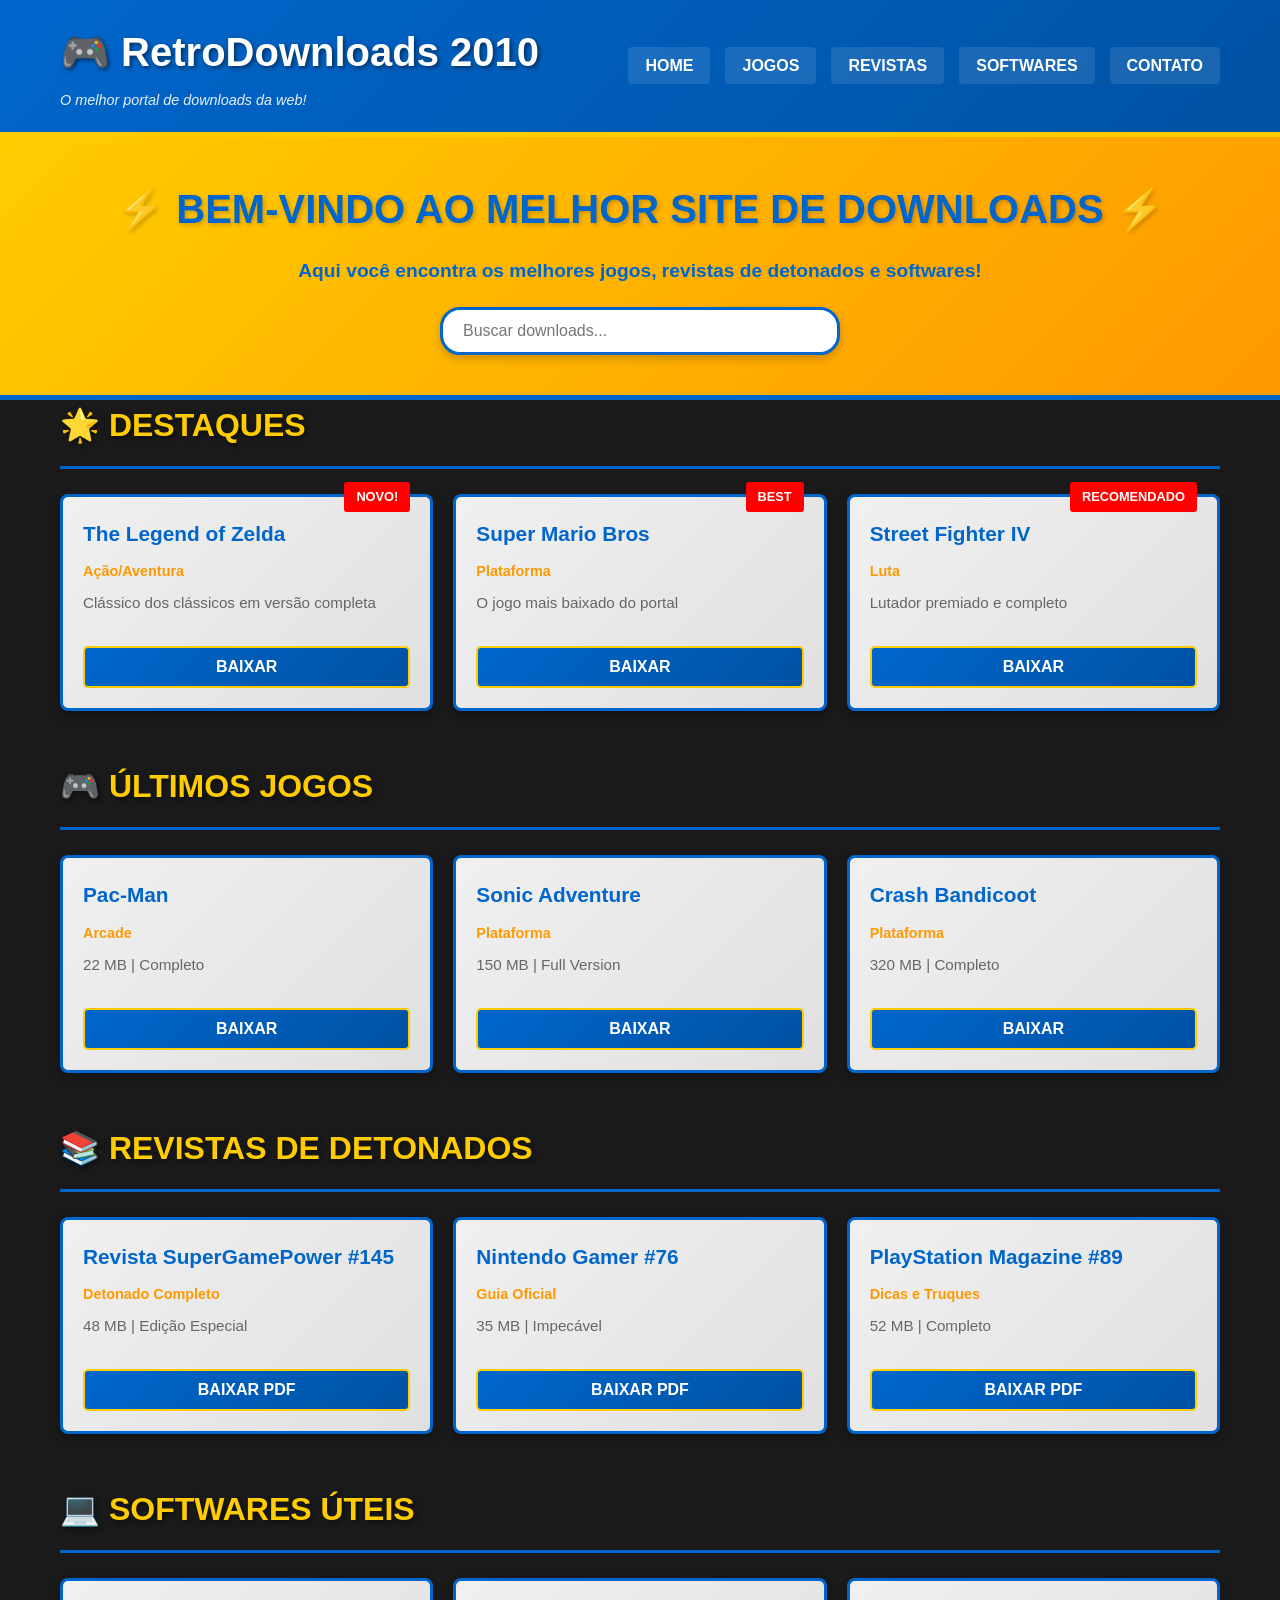
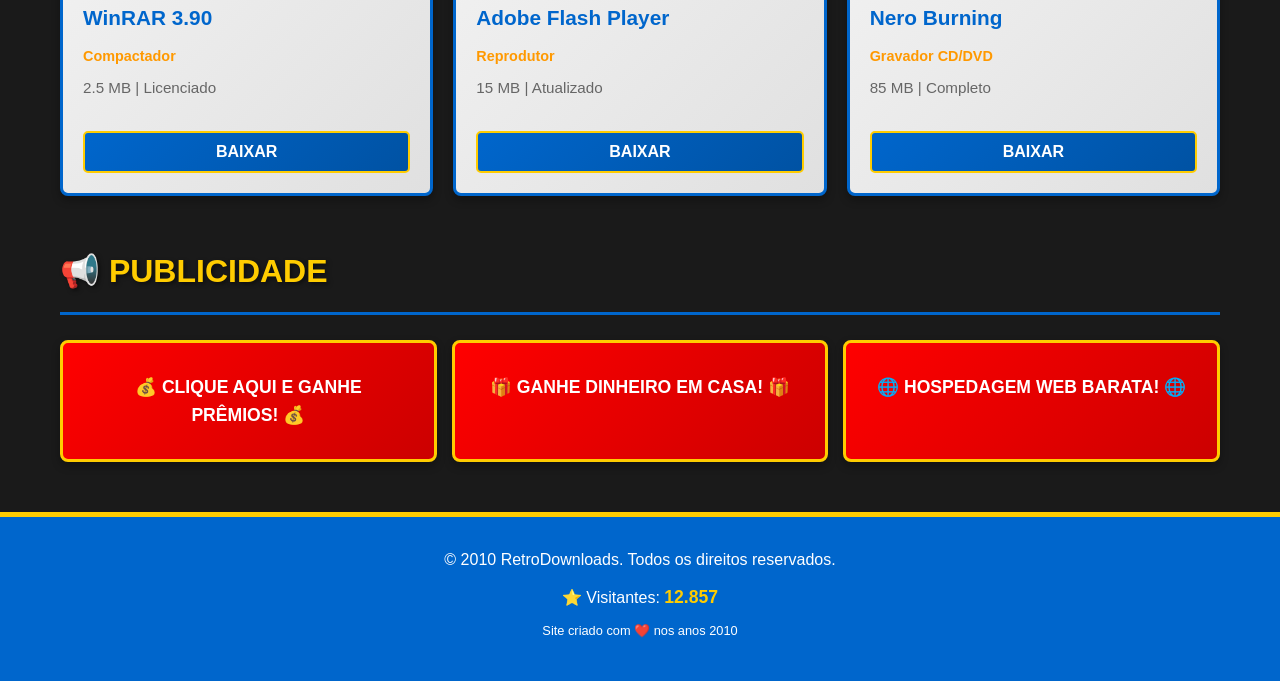
<file: index.html>
<!DOCTYPE html>
<html lang="pt-BR">
<head>
    <meta charset="UTF-8">
    <meta name="viewport" content="width=device-width, initial-scale=1.0">
    <title>RetroDownloads 2010 - Seu Portal de Downloads</title>
    <link rel="stylesheet" href="css/style.css">
</head>
<body>
    <!-- HEADER -->
    <header class="header">
        <div class="container">
            <div class="logo">
                <h1>🎮 RetroDownloads 2010</h1>
                <p class="tagline">O melhor portal de downloads da web!</p>
            </div>
            <nav class="navbar">
                <ul>
                    <li><a href="index.html">HOME</a></li>
                    <li><a href="games.html">JOGOS</a></li>
                    <li><a href="revistas.html">REVISTAS</a></li>
                    <li><a href="softwares.html">SOFTWARES</a></li>
                    <li><a href="contato.html">CONTATO</a></li>
                </ul>
            </nav>
        </div>
    </header>

    <!-- BANNER PRINCIPAL -->
    <section class="banner">
        <div class="banner-content">
            <h2>⚡ BEM-VINDO AO MELHOR SITE DE DOWNLOADS ⚡</h2>
            <p>Aqui você encontra os melhores jogos, revistas de detonados e softwares!</p>
            <input type="text" class="search-bar" placeholder="Buscar downloads...">
        </div>
    </section>

    <!-- CONTEÚDO PRINCIPAL -->
    <main class="container">
        <!-- SEÇÃO DESTAQUES -->
        <section class="section">
            <h2 class="section-title">🌟 DESTAQUES</h2>
            <div class="grid-3">
                <div class="card">
                    <div class="card-header">NOVO!</div>
                    <h3>The Legend of Zelda</h3>
                    <p class="category">Ação/Aventura</p>
                    <p class="description">Clássico dos clássicos em versão completa</p>
                    <button class="btn-download" onclick="baixar('Zelda')">BAIXAR</button>
                </div>
                <div class="card">
                    <div class="card-header">BEST</div>
                    <h3>Super Mario Bros</h3>
                    <p class="category">Plataforma</p>
                    <p class="description">O jogo mais baixado do portal</p>
                    <button class="btn-download" onclick="baixar('Mario')">BAIXAR</button>
                </div>
                <div class="card">
                    <div class="card-header">RECOMENDADO</div>
                    <h3>Street Fighter IV</h3>
                    <p class="category">Luta</p>
                    <p class="description">Lutador premiado e completo</p>
                    <button class="btn-download" onclick="baixar('SF4')">BAIXAR</button>
                </div>
            </div>
        </section>

        <!-- SEÇÃO JOGOS -->
        <section class="section">
            <h2 class="section-title">🎮 ÚLTIMOS JOGOS</h2>
            <div class="grid-3">
                <div class="card">
                    <h3>Pac-Man</h3>
                    <p class="category">Arcade</p>
                    <p class="description">22 MB | Completo</p>
                    <button class="btn-download" onclick="baixar('Pac-Man')">BAIXAR</button>
                </div>
                <div class="card">
                    <h3>Sonic Adventure</h3>
                    <p class="category">Plataforma</p>
                    <p class="description">150 MB | Full Version</p>
                    <button class="btn-download" onclick="baixar('Sonic')">BAIXAR</button>
                </div>
                <div class="card">
                    <h3>Crash Bandicoot</h3>
                    <p class="category">Plataforma</p>
                    <p class="description">320 MB | Completo</p>
                    <button class="btn-download" onclick="baixar('Crash')">BAIXAR</button>
                </div>
            </div>
        </section>

        <!-- SEÇÃO REVISTAS -->
        <section class="section">
            <h2 class="section-title">📚 REVISTAS DE DETONADOS</h2>
            <div class="grid-3">
                <div class="card">
                    <h3>Revista SuperGamePower #145</h3>
                    <p class="category">Detonado Completo</p>
                    <p class="description">48 MB | Edição Especial</p>
                    <button class="btn-download" onclick="baixar('SGP145')">BAIXAR PDF</button>
                </div>
                <div class="card">
                    <h3>Nintendo Gamer #76</h3>
                    <p class="category">Guia Oficial</p>
                    <p class="description">35 MB | Impecável</p>
                    <button class="btn-download" onclick="baixar('NG76')">BAIXAR PDF</button>
                </div>
                <div class="card">
                    <h3>PlayStation Magazine #89</h3>
                    <p class="category">Dicas e Truques</p>
                    <p class="description">52 MB | Completo</p>
                    <button class="btn-download" onclick="baixar('PSM89')">BAIXAR PDF</button>
                </div>
            </div>
        </section>

        <!-- SEÇÃO SOFTWARES -->
        <section class="section">
            <h2 class="section-title">💻 SOFTWARES ÚTEIS</h2>
            <div class="grid-3">
                <div class="card">
                    <h3>WinRAR 3.90</h3>
                    <p class="category">Compactador</p>
                    <p class="description">2.5 MB | Licenciado</p>
                    <button class="btn-download" onclick="baixar('WinRAR')">BAIXAR</button>
                </div>
                <div class="card">
                    <h3>Adobe Flash Player</h3>
                    <p class="category">Reprodutor</p>
                    <p class="description">15 MB | Atualizado</p>
                    <button class="btn-download" onclick="baixar('Flash')">BAIXAR</button>
                </div>
                <div class="card">
                    <h3>Nero Burning</h3>
                    <p class="category">Gravador CD/DVD</p>
                    <p class="description">85 MB | Completo</p>
                    <button class="btn-download" onclick="baixar('Nero')">BAIXAR</button>
                </div>
            </div>
        </section>

        <!-- SEÇÃO ANÚNCIOS -->
        <section class="section">
            <h2 class="section-title">📢 PUBLICIDADE</h2>
            <div class="ads-container">
                <div class="ad-box">💰 CLIQUE AQUI E GANHE PRÊMIOS! 💰</div>
                <div class="ad-box">🎁 GANHE DINHEIRO EM CASA! 🎁</div>
                <div class="ad-box">🌐 HOSPEDAGEM WEB BARATA! 🌐</div>
            </div>
        </section>
    </main>

    <!-- RODAPÉ -->
    <footer class="footer">
        <div class="container">
            <p>&copy; 2010 RetroDownloads. Todos os direitos reservados.</p>
            <p>⭐ Visitantes: <span class="counter" id="visitantes">12.847.392</span></p>
            <p style="font-size: 0.8em; margin-top: 10px;">Site criado com ❤️ nos anos 2010</p>
        </div>
    </footer>

    <script src="js/script.js"></script>
</body>
</html>
</file>
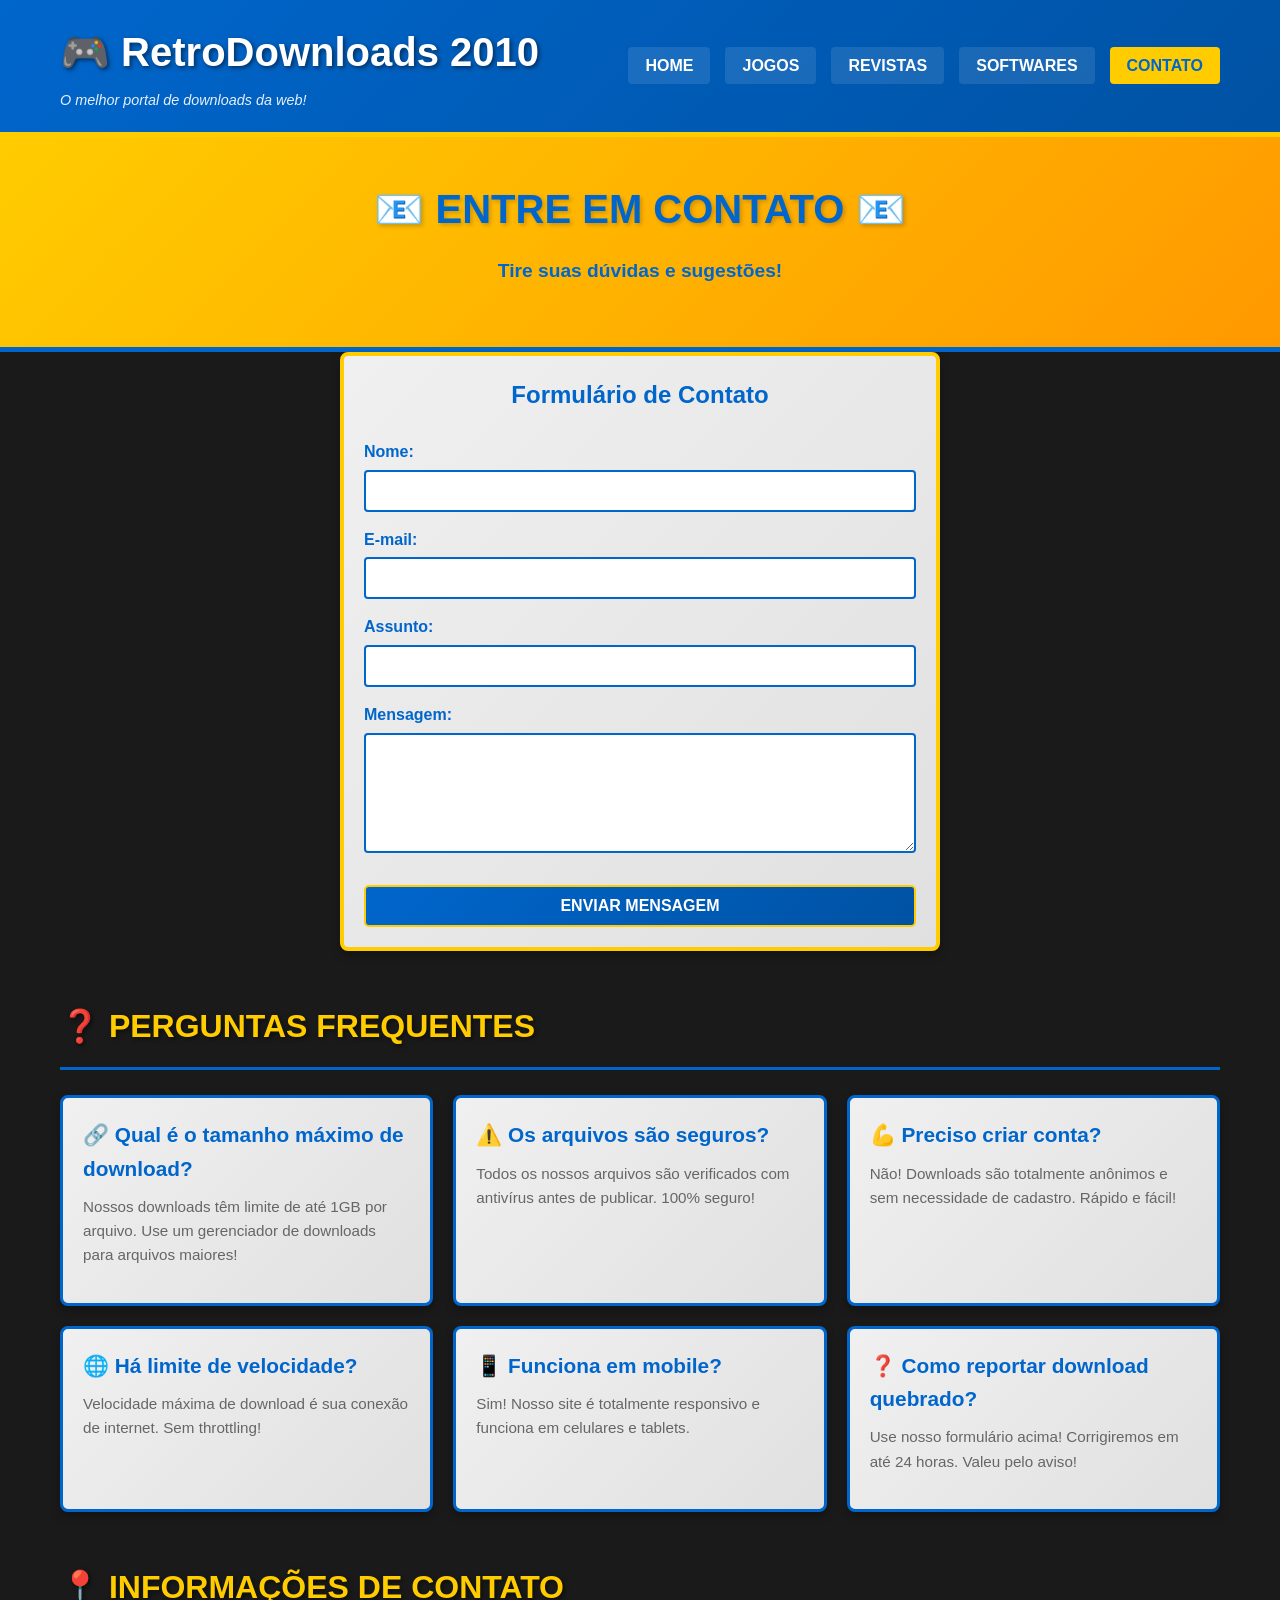
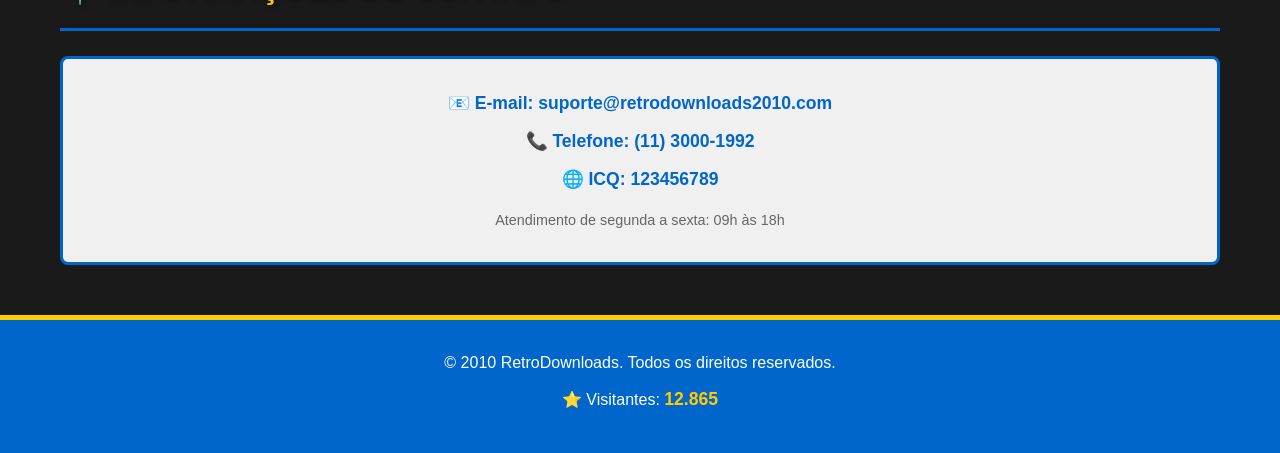
<file: contato.html>
<!DOCTYPE html>
<html lang="pt-BR">
<head>
    <meta charset="UTF-8">
    <meta name="viewport" content="width=device-width, initial-scale=1.0">
    <title>Contato - RetroDownloads 2010</title>
    <link rel="stylesheet" href="css/style.css">
</head>
<body>
    <!-- HEADER -->
    <header class="header">
        <div class="container">
            <div class="logo">
                <h1>🎮 RetroDownloads 2010</h1>
                <p class="tagline">O melhor portal de downloads da web!</p>
            </div>
            <nav class="navbar">
                <ul>
                    <li><a href="index.html">HOME</a></li>
                    <li><a href="games.html">JOGOS</a></li>
                    <li><a href="revistas.html">REVISTAS</a></li>
                    <li><a href="softwares.html">SOFTWARES</a></li>
                    <li><a href="contato.html" style="background-color: #ffcc00; color: #0066cc;">CONTATO</a></li>
                </ul>
            </nav>
        </div>
    </header>

    <!-- BANNER -->
    <section class="banner">
        <div class="banner-content">
            <h2>📧 ENTRE EM CONTATO 📧</h2>
            <p>Tire suas dúvidas e sugestões!</p>
        </div>
    </section>

    <!-- CONTEÚDO -->
    <main class="container">
        <section class="section">
            <div style="max-width: 600px; margin: 0 auto;">
                <div class="card" style="border-color: #ffcc00; border-width: 4px;">
                    <h2 style="color: #0066cc; text-align: center; margin-bottom: 25px;">Formulário de Contato</h2>
                    <form onsubmit="enviarContato(event)">
                        <div style="margin-bottom: 15px;">
                            <label style="display: block; color: #0066cc; font-weight: bold; margin-bottom: 5px;">Nome:</label>
                            <input type="text" required style="width: 100%; padding: 10px; border: 2px solid #0066cc; border-radius: 4px; font-size: 1em;">
                        </div>
                        <div style="margin-bottom: 15px;">
                            <label style="display: block; color: #0066cc; font-weight: bold; margin-bottom: 5px;">E-mail:</label>
                            <input type="email" required style="width: 100%; padding: 10px; border: 2px solid #0066cc; border-radius: 4px; font-size: 1em;">
                        </div>
                        <div style="margin-bottom: 15px;">
                            <label style="display: block; color: #0066cc; font-weight: bold; margin-bottom: 5px;">Assunto:</label>
                            <input type="text" required style="width: 100%; padding: 10px; border: 2px solid #0066cc; border-radius: 4px; font-size: 1em;">
                        </div>
                        <div style="margin-bottom: 15px;">
                            <label style="display: block; color: #0066cc; font-weight: bold; margin-bottom: 5px;">Mensagem:</label>
                            <textarea required style="width: 100%; padding: 10px; border: 2px solid #0066cc; border-radius: 4px; font-size: 1em; min-height: 120px;"></textarea>
                        </div>
                        <button type="submit" class="btn-download" style="margin-top: 10px;">ENVIAR MENSAGEM</button>
                    </form>
                </div>
            </div>
        </section>

        <section class="section">
            <h2 class="section-title">❓ PERGUNTAS FREQUENTES</h2>
            <div class="grid-3">
                <div class="card">
                    <h3>🔗 Qual é o tamanho máximo de download?</h3>
                    <p class="description">Nossos downloads têm limite de até 1GB por arquivo. Use um gerenciador de downloads para arquivos maiores!</p>
                </div>
                <div class="card">
                    <h3>⚠️ Os arquivos são seguros?</h3>
                    <p class="description">Todos os nossos arquivos são verificados com antivírus antes de publicar. 100% seguro!</p>
                </div>
                <div class="card">
                    <h3>💪 Preciso criar conta?</h3>
                    <p class="description">Não! Downloads são totalmente anônimos e sem necessidade de cadastro. Rápido e fácil!</p>
                </div>
                <div class="card">
                    <h3>🌐 Há limite de velocidade?</h3>
                    <p class="description">Velocidade máxima de download é sua conexão de internet. Sem throttling!</p>
                </div>
                <div class="card">
                    <h3>📱 Funciona em mobile?</h3>
                    <p class="description">Sim! Nosso site é totalmente responsivo e funciona em celulares e tablets.</p>
                </div>
                <div class="card">
                    <h3>❓ Como reportar download quebrado?</h3>
                    <p class="description">Use nosso formulário acima! Corrigiremos em até 24 horas. Valeu pelo aviso!</p>
                </div>
            </div>
        </section>

        <section class="section">
            <h2 class="section-title">📍 INFORMAÇÕES DE CONTATO</h2>
            <div style="background: #f0f0f0; padding: 30px; border: 3px solid #0066cc; border-radius: 8px; text-align: center;">
                <p style="color: #0066cc; font-weight: bold; font-size: 1.1em; margin-bottom: 10px;">📧 E-mail: suporte@retrodownloads2010.com</p>
                <p style="color: #0066cc; font-weight: bold; font-size: 1.1em; margin-bottom: 10px;">📞 Telefone: (11) 3000-1992</p>
                <p style="color: #0066cc; font-weight: bold; font-size: 1.1em;">🌐 ICQ: 123456789</p>
                <p style="color: #666; margin-top: 15px; font-size: 0.9em;">Atendimento de segunda a sexta: 09h às 18h</p>
            </div>
        </section>
    </main>

    <!-- FOOTER -->
    <footer class="footer">
        <div class="container">
            <p>&copy; 2010 RetroDownloads. Todos os direitos reservados.</p>
            <p>⭐ Visitantes: <span class="counter">12.847.392</span></p>
        </div>
    </footer>

    <script src="js/script.js"></script>
</body>
</html>
</file>
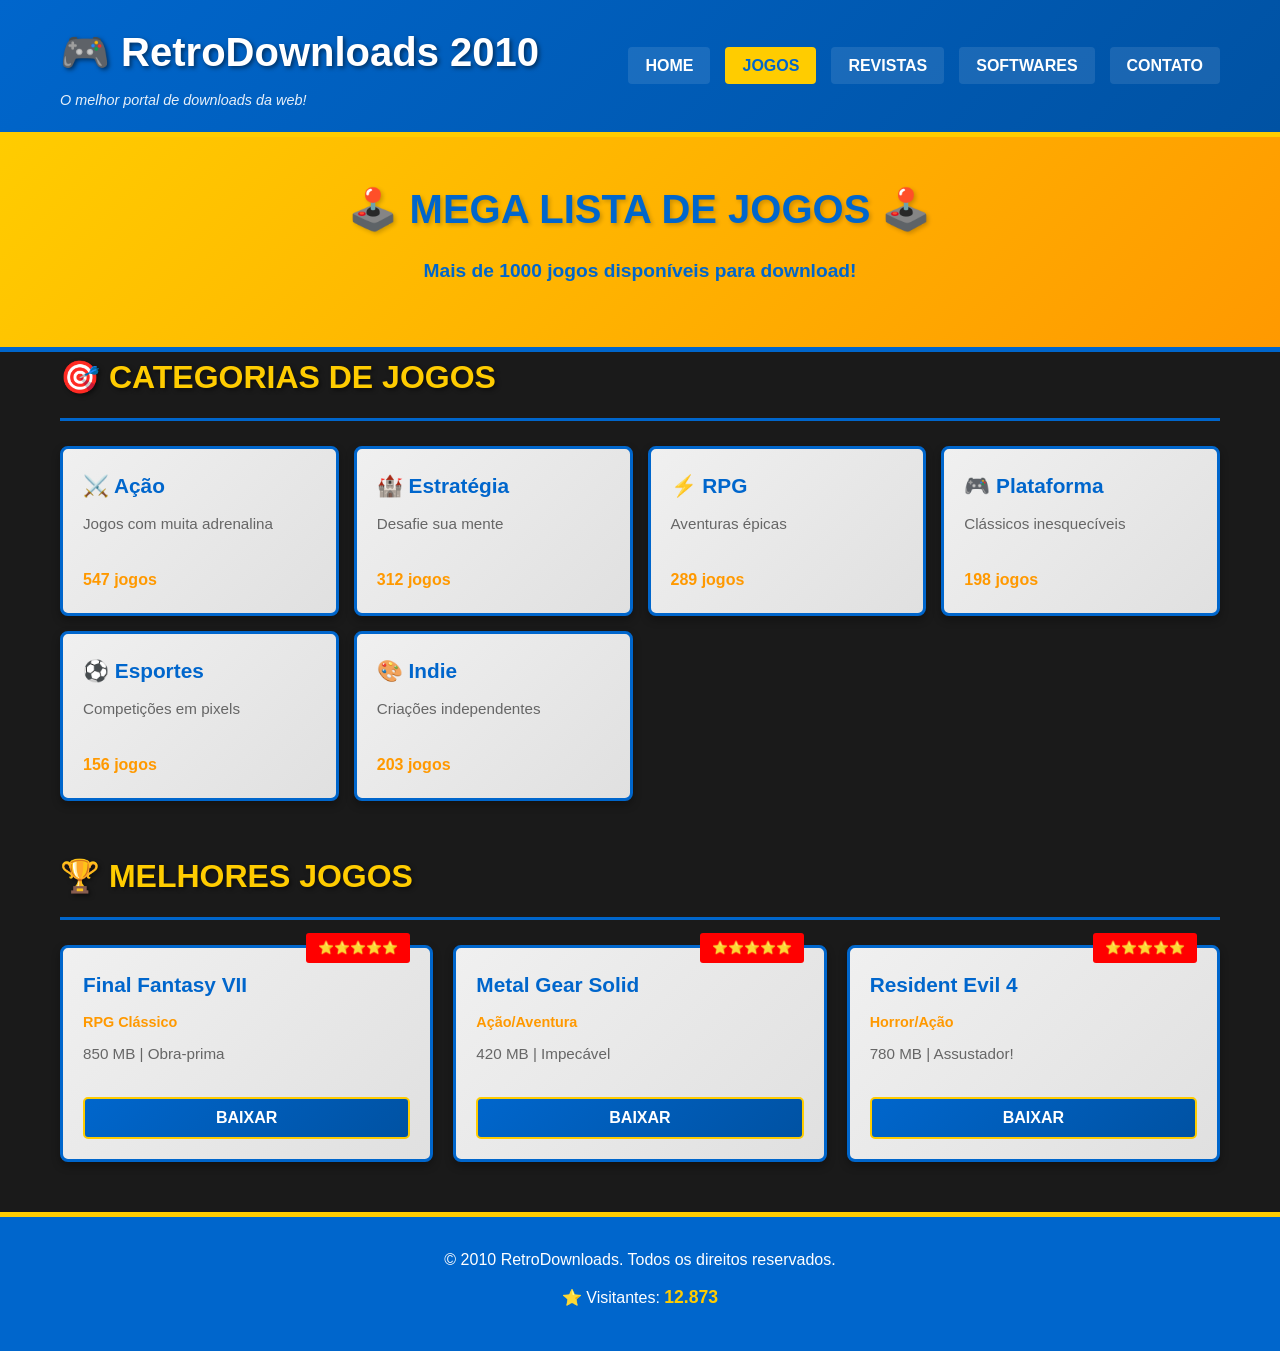
<file: games.html>
<!DOCTYPE html>
<html lang="pt-BR">
<head>
    <meta charset="UTF-8">
    <meta name="viewport" content="width=device-width, initial-scale=1.0">
    <title>Jogos - RetroDownloads 2010</title>
    <link rel="stylesheet" href="css/style.css">
</head>
<body>
    <!-- HEADER -->
    <header class="header">
        <div class="container">
            <div class="logo">
                <h1>🎮 RetroDownloads 2010</h1>
                <p class="tagline">O melhor portal de downloads da web!</p>
            </div>
            <nav class="navbar">
                <ul>
                    <li><a href="index.html">HOME</a></li>
                    <li><a href="games.html" style="background-color: #ffcc00; color: #0066cc;">JOGOS</a></li>
                    <li><a href="revistas.html">REVISTAS</a></li>
                    <li><a href="softwares.html">SOFTWARES</a></li>
                    <li><a href="contato.html">CONTATO</a></li>
                </ul>
            </nav>
        </div>
    </header>

    <!-- BANNER -->
    <section class="banner">
        <div class="banner-content">
            <h2>🕹️ MEGA LISTA DE JOGOS 🕹️</h2>
            <p>Mais de 1000 jogos disponíveis para download!</p>
        </div>
    </section>

    <!-- CONTEÚDO -->
    <main class="container">
        <section class="section">
            <h2 class="section-title">🎯 CATEGORIAS DE JOGOS</h2>
            <div style="display: grid; grid-template-columns: repeat(auto-fit, minmax(250px, 1fr)); gap: 15px;">
                <div class="card" style="cursor: pointer;" onclick="alert('Ver todos os jogos de Ação')">
                    <h3>⚔️ Ação</h3>
                    <p class="description">Jogos com muita adrenalina</p>
                    <p style="color: #ff9900; font-weight: bold;">547 jogos</p>
                </div>
                <div class="card" style="cursor: pointer;" onclick="alert('Ver todos os jogos de Estratégia')">
                    <h3>🏰 Estratégia</h3>
                    <p class="description">Desafie sua mente</p>
                    <p style="color: #ff9900; font-weight: bold;">312 jogos</p>
                </div>
                <div class="card" style="cursor: pointer;" onclick="alert('Ver todos os jogos de RPG')">
                    <h3>⚡ RPG</h3>
                    <p class="description">Aventuras épicas</p>
                    <p style="color: #ff9900; font-weight: bold;">289 jogos</p>
                </div>
                <div class="card" style="cursor: pointer;" onclick="alert('Ver todos os jogos de Plataforma')">
                    <h3>🎮 Plataforma</h3>
                    <p class="description">Clássicos inesquecíveis</p>
                    <p style="color: #ff9900; font-weight: bold;">198 jogos</p>
                </div>
                <div class="card" style="cursor: pointer;" onclick="alert('Ver todos os jogos de Esportes')">
                    <h3>⚽ Esportes</h3>
                    <p class="description">Competições em pixels</p>
                    <p style="color: #ff9900; font-weight: bold;">156 jogos</p>
                </div>
                <div class="card" style="cursor: pointer;" onclick="alert('Ver todos os jogos Indie')">
                    <h3>🎨 Indie</h3>
                    <p class="description">Criações independentes</p>
                    <p style="color: #ff9900; font-weight: bold;">203 jogos</p>
                </div>
            </div>
        </section>

        <section class="section">
            <h2 class="section-title">🏆 MELHORES JOGOS</h2>
            <div class="grid-3">
                <div class="card">
                    <div class="card-header">⭐⭐⭐⭐⭐</div>
                    <h3>Final Fantasy VII</h3>
                    <p class="category">RPG Clássico</p>
                    <p class="description">850 MB | Obra-prima</p>
                    <button class="btn-download" onclick="baixar('FF7')">BAIXAR</button>
                </div>
                <div class="card">
                    <div class="card-header">⭐⭐⭐⭐⭐</div>
                    <h3>Metal Gear Solid</h3>
                    <p class="category">Ação/Aventura</p>
                    <p class="description">420 MB | Impecável</p>
                    <button class="btn-download" onclick="baixar('MGS')">BAIXAR</button>
                </div>
                <div class="card">
                    <div class="card-header">⭐⭐⭐⭐⭐</div>
                    <h3>Resident Evil 4</h3>
                    <p class="category">Horror/Ação</p>
                    <p class="description">780 MB | Assustador!</p>
                    <button class="btn-download" onclick="baixar('RE4')">BAIXAR</button>
                </div>
            </div>
        </section>
    </main>

    <!-- FOOTER -->
    <footer class="footer">
        <div class="container">
            <p>&copy; 2010 RetroDownloads. Todos os direitos reservados.</p>
            <p>⭐ Visitantes: <span class="counter">12.847.392</span></p>
        </div>
    </footer>

    <script src="js/script.js"></script>
</body>
</html>
</file>
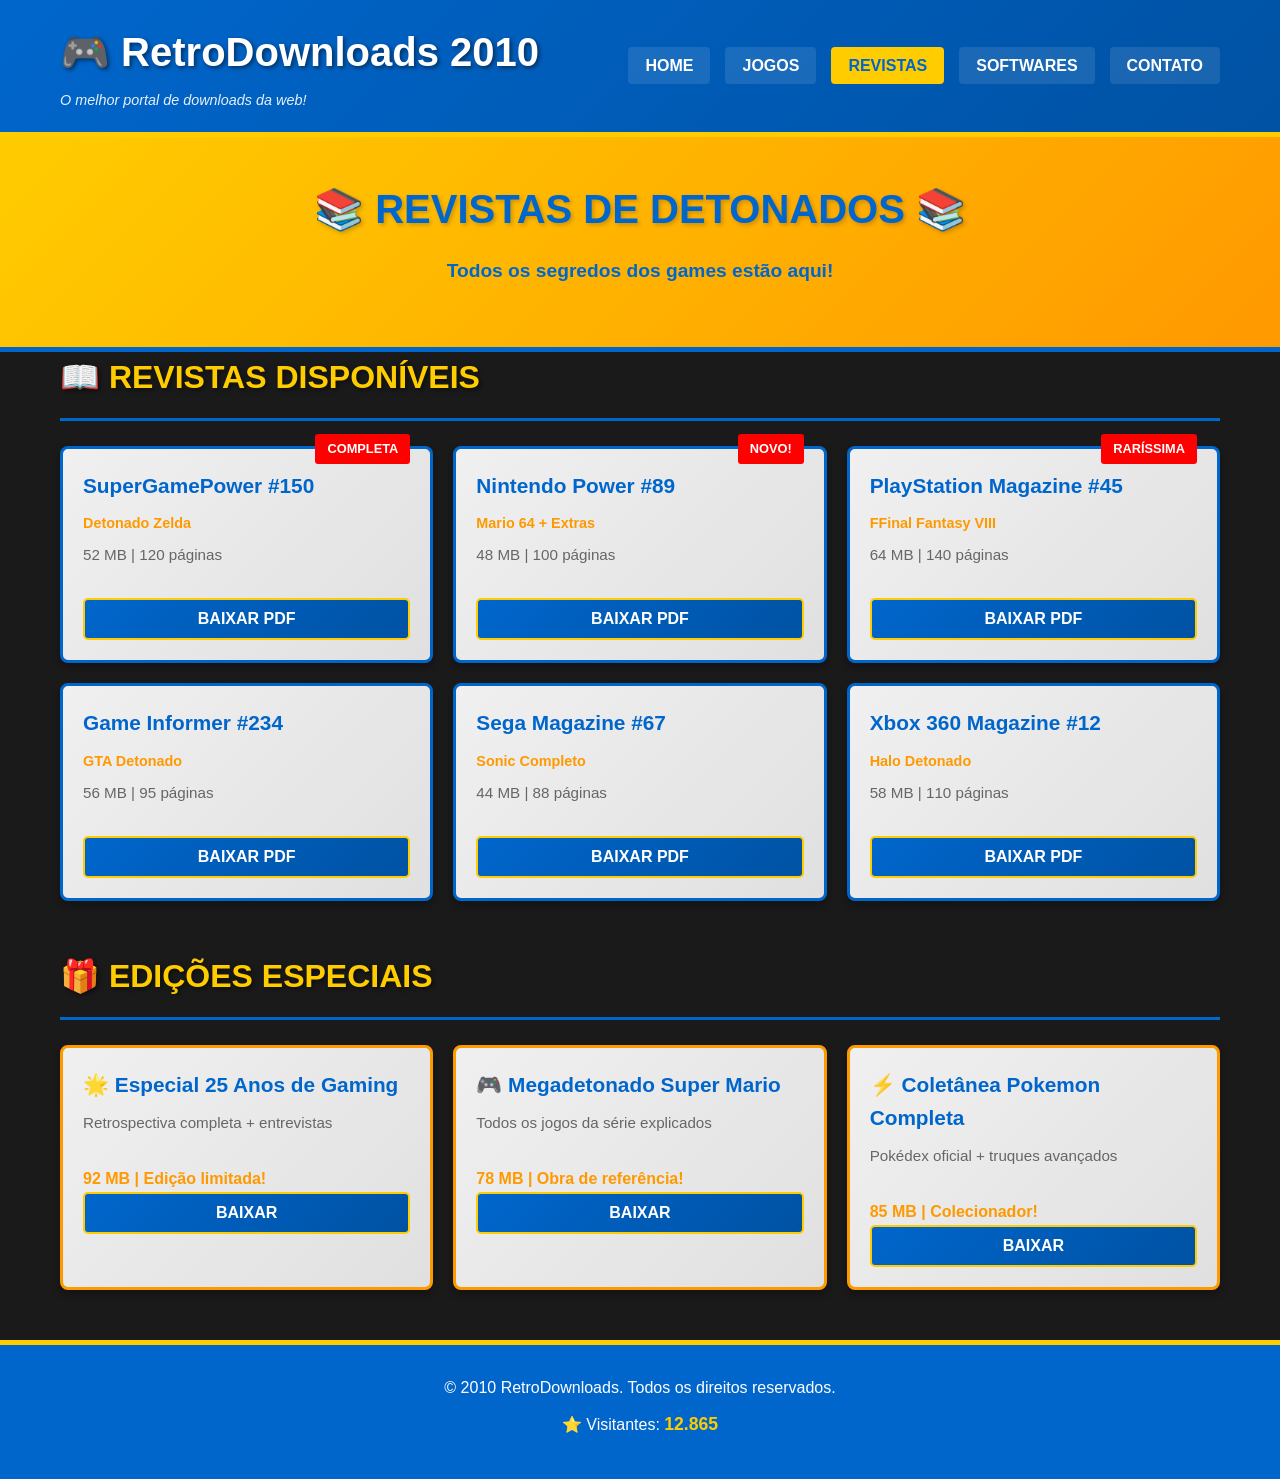
<file: revistas.html>
<!DOCTYPE html>
<html lang="pt-BR">
<head>
    <meta charset="UTF-8">
    <meta name="viewport" content="width=device-width, initial-scale=1.0">
    <title>Revistas de Detonados - RetroDownloads 2010</title>
    <link rel="stylesheet" href="css/style.css">
</head>
<body>
    <!-- HEADER -->
    <header class="header">
        <div class="container">
            <div class="logo">
                <h1>🎮 RetroDownloads 2010</h1>
                <p class="tagline">O melhor portal de downloads da web!</p>
            </div>
            <nav class="navbar">
                <ul>
                    <li><a href="index.html">HOME</a></li>
                    <li><a href="games.html">JOGOS</a></li>
                    <li><a href="revistas.html" style="background-color: #ffcc00; color: #0066cc;">REVISTAS</a></li>
                    <li><a href="softwares.html">SOFTWARES</a></li>
                    <li><a href="contato.html">CONTATO</a></li>
                </ul>
            </nav>
        </div>
    </header>

    <!-- BANNER -->
    <section class="banner">
        <div class="banner-content">
            <h2>📚 REVISTAS DE DETONADOS 📚</h2>
            <p>Todos os segredos dos games estão aqui!</p>
        </div>
    </section>

    <!-- CONTEÚDO -->
    <main class="container">
        <section class="section">
            <h2 class="section-title">📖 REVISTAS DISPONÍVEIS</h2>
            <div class="grid-3">
                <div class="card">
                    <div class="card-header">COMPLETA</div>
                    <h3>SuperGamePower #150</h3>
                    <p class="category">Detonado Zelda</p>
                    <p class="description">52 MB | 120 páginas</p>
                    <button class="btn-download" onclick="baixar('SGP150')">BAIXAR PDF</button>
                </div>
                <div class="card">
                    <div class="card-header">NOVO!</div>
                    <h3>Nintendo Power #89</h3>
                    <p class="category">Mario 64 + Extras</p>
                    <p class="description">48 MB | 100 páginas</p>
                    <button class="btn-download" onclick="baixar('NP89')">BAIXAR PDF</button>
                </div>
                <div class="card">
                    <div class="card-header">RARÍSSIMA</div>
                    <h3>PlayStation Magazine #45</h3>
                    <p class="category">FFinal Fantasy VIII</p>
                    <p class="description">64 MB | 140 páginas</p>
                    <button class="btn-download" onclick="baixar('PSM45')">BAIXAR PDF</button>
                </div>
                <div class="card">
                    <h3>Game Informer #234</h3>
                    <p class="category">GTA Detonado</p>
                    <p class="description">56 MB | 95 páginas</p>
                    <button class="btn-download" onclick="baixar('GI234')">BAIXAR PDF</button>
                </div>
                <div class="card">
                    <h3>Sega Magazine #67</h3>
                    <p class="category">Sonic Completo</p>
                    <p class="description">44 MB | 88 páginas</p>
                    <button class="btn-download" onclick="baixar('SM67')">BAIXAR PDF</button>
                </div>
                <div class="card">
                    <h3>Xbox 360 Magazine #12</h3>
                    <p class="category">Halo Detonado</p>
                    <p class="description">58 MB | 110 páginas</p>
                    <button class="btn-download" onclick="baixar('X360')">BAIXAR PDF</button>
                </div>
            </div>
        </section>

        <section class="section">
            <h2 class="section-title">🎁 EDIÇÕES ESPECIAIS</h2>
            <div class="grid-3">
                <div class="card" style="border-color: #ff9900;">
                    <h3>🌟 Especial 25 Anos de Gaming</h3>
                    <p class="description">Retrospectiva completa + entrevistas</p>
                    <p style="color: #ff9900; font-weight: bold;">92 MB | Edição limitada!</p>
                    <button class="btn-download" onclick="baixar('Especial25')">BAIXAR</button>
                </div>
                <div class="card" style="border-color: #ff9900;">
                    <h3>🎮 Megadetonado Super Mario</h3>
                    <p class="description">Todos os jogos da série explicados</p>
                    <p style="color: #ff9900; font-weight: bold;">78 MB | Obra de referência!</p>
                    <button class="btn-download" onclick="baixar('MarioMega')">BAIXAR</button>
                </div>
                <div class="card" style="border-color: #ff9900;">
                    <h3>⚡ Coletânea Pokemon Completa</h3>
                    <p class="description">Pokédex oficial + truques avançados</p>
                    <p style="color: #ff9900; font-weight: bold;">85 MB | Colecionador!</p>
                    <button class="btn-download" onclick="baixar('PokemonComp')">BAIXAR</button>
                </div>
            </div>
        </section>
    </main>

    <!-- FOOTER -->
    <footer class="footer">
        <div class="container">
            <p>&copy; 2010 RetroDownloads. Todos os direitos reservados.</p>
            <p>⭐ Visitantes: <span class="counter">12.847.392</span></p>
        </div>
    </footer>

    <script src="js/script.js"></script>
</body>
</html>
</file>
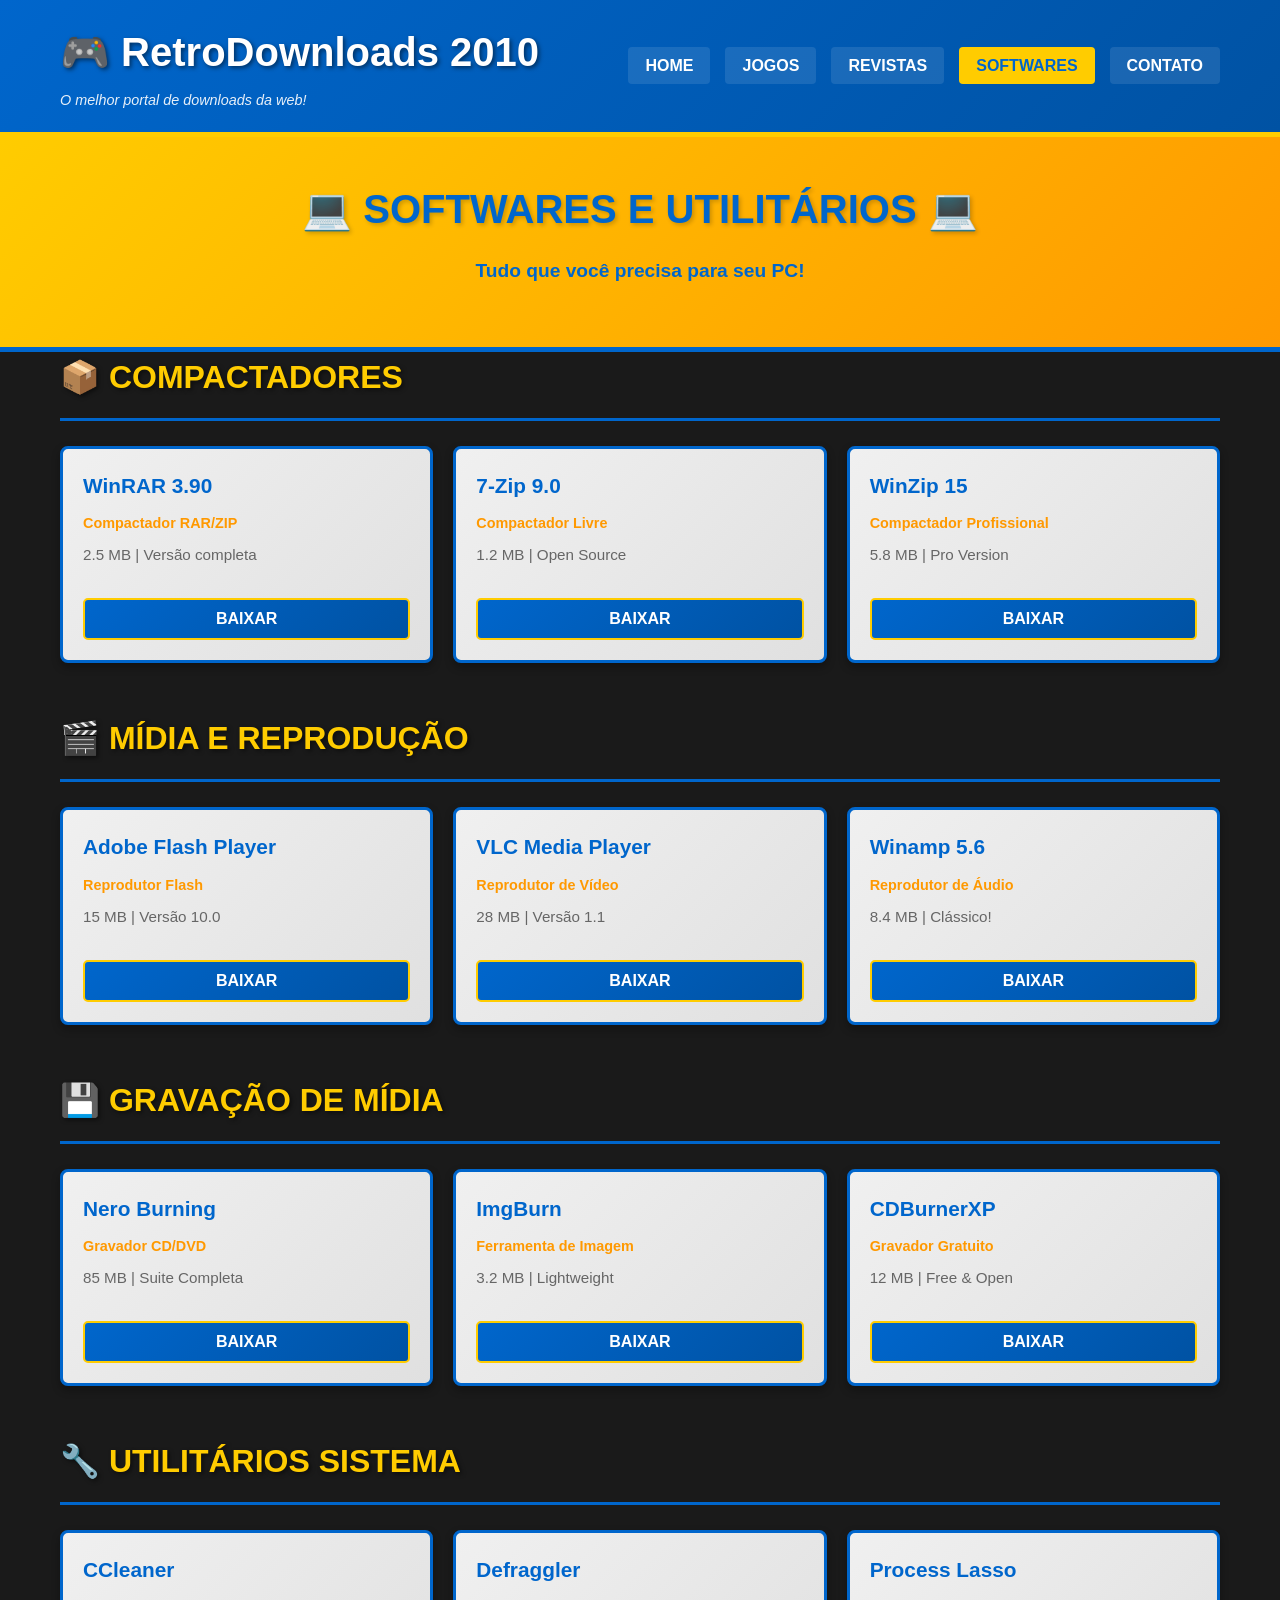
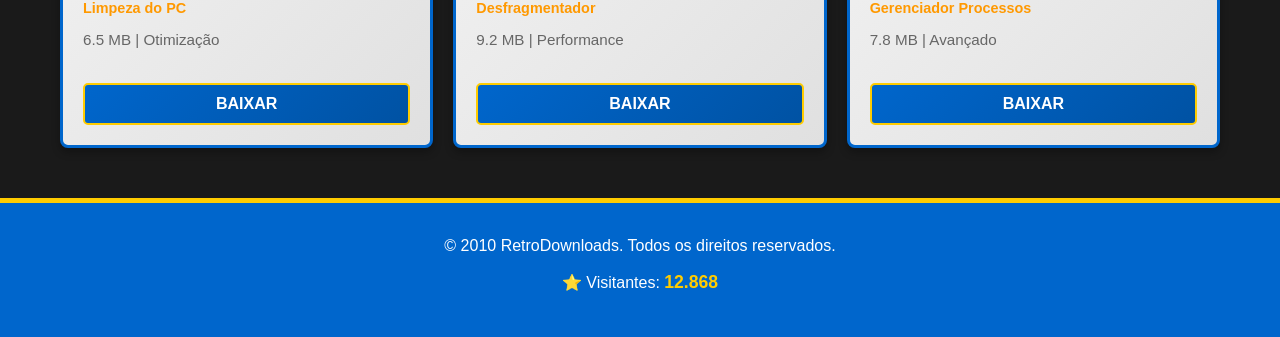
<file: softwares.html>
<!DOCTYPE html>
<html lang="pt-BR">
<head>
    <meta charset="UTF-8">
    <meta name="viewport" content="width=device-width, initial-scale=1.0">
    <title>Softwares - RetroDownloads 2010</title>
    <link rel="stylesheet" href="css/style.css">
</head>
<body>
    <!-- HEADER -->
    <header class="header">
        <div class="container">
            <div class="logo">
                <h1>🎮 RetroDownloads 2010</h1>
                <p class="tagline">O melhor portal de downloads da web!</p>
            </div>
            <nav class="navbar">
                <ul>
                    <li><a href="index.html">HOME</a></li>
                    <li><a href="games.html">JOGOS</a></li>
                    <li><a href="revistas.html">REVISTAS</a></li>
                    <li><a href="softwares.html" style="background-color: #ffcc00; color: #0066cc;">SOFTWARES</a></li>
                    <li><a href="contato.html">CONTATO</a></li>
                </ul>
            </nav>
        </div>
    </header>

    <!-- BANNER -->
    <section class="banner">
        <div class="banner-content">
            <h2>💻 SOFTWARES E UTILITÁRIOS 💻</h2>
            <p>Tudo que você precisa para seu PC!</p>
        </div>
    </section>

    <!-- CONTEÚDO -->
    <main class="container">
        <section class="section">
            <h2 class="section-title">📦 COMPACTADORES</h2>
            <div class="grid-3">
                <div class="card">
                    <h3>WinRAR 3.90</h3>
                    <p class="category">Compactador RAR/ZIP</p>
                    <p class="description">2.5 MB | Versão completa</p>
                    <button class="btn-download" onclick="baixar('WinRAR390')">BAIXAR</button>
                </div>
                <div class="card">
                    <h3>7-Zip 9.0</h3>
                    <p class="category">Compactador Livre</p>
                    <p class="description">1.2 MB | Open Source</p>
                    <button class="btn-download" onclick="baixar('7Zip')">BAIXAR</button>
                </div>
                <div class="card">
                    <h3>WinZip 15</h3>
                    <p class="category">Compactador Profissional</p>
                    <p class="description">5.8 MB | Pro Version</p>
                    <button class="btn-download" onclick="baixar('WinZip')">BAIXAR</button>
                </div>
            </div>
        </section>

        <section class="section">
            <h2 class="section-title">🎬 MÍDIA E REPRODUÇÃO</h2>
            <div class="grid-3">
                <div class="card">
                    <h3>Adobe Flash Player</h3>
                    <p class="category">Reprodutor Flash</p>
                    <p class="description">15 MB | Versão 10.0</p>
                    <button class="btn-download" onclick="baixar('Flash')">BAIXAR</button>
                </div>
                <div class="card">
                    <h3>VLC Media Player</h3>
                    <p class="category">Reprodutor de Vídeo</p>
                    <p class="description">28 MB | Versão 1.1</p>
                    <button class="btn-download" onclick="baixar('VLC')">BAIXAR</button>
                </div>
                <div class="card">
                    <h3>Winamp 5.6</h3>
                    <p class="category">Reprodutor de Áudio</p>
                    <p class="description">8.4 MB | Clássico!</p>
                    <button class="btn-download" onclick="baixar('Winamp')">BAIXAR</button>
                </div>
            </div>
        </section>

        <section class="section">
            <h2 class="section-title">💾 GRAVAÇÃO DE MÍDIA</h2>
            <div class="grid-3">
                <div class="card">
                    <h3>Nero Burning</h3>
                    <p class="category">Gravador CD/DVD</p>
                    <p class="description">85 MB | Suite Completa</p>
                    <button class="btn-download" onclick="baixar('Nero')">BAIXAR</button>
                </div>
                <div class="card">
                    <h3>ImgBurn</h3>
                    <p class="category">Ferramenta de Imagem</p>
                    <p class="description">3.2 MB | Lightweight</p>
                    <button class="btn-download" onclick="baixar('ImgBurn')">BAIXAR</button>
                </div>
                <div class="card">
                    <h3>CDBurnerXP</h3>
                    <p class="category">Gravador Gratuito</p>
                    <p class="description">12 MB | Free & Open</p>
                    <button class="btn-download" onclick="baixar('CDBurner')">BAIXAR</button>
                </div>
            </div>
        </section>

        <section class="section">
            <h2 class="section-title">🔧 UTILITÁRIOS SISTEMA</h2>
            <div class="grid-3">
                <div class="card">
                    <h3>CCleaner</h3>
                    <p class="category">Limpeza do PC</p>
                    <p class="description">6.5 MB | Otimização</p>
                    <button class="btn-download" onclick="baixar('CCleaner')">BAIXAR</button>
                </div>
                <div class="card">
                    <h3>Defraggler</h3>
                    <p class="category">Desfragmentador</p>
                    <p class="description">9.2 MB | Performance</p>
                    <button class="btn-download" onclick="baixar('Defraggler')">BAIXAR</button>
                </div>
                <div class="card">
                    <h3>Process Lasso</h3>
                    <p class="category">Gerenciador Processos</p>
                    <p class="description">7.8 MB | Avançado</p>
                    <button class="btn-download" onclick="baixar('Lasso')">BAIXAR</button>
                </div>
            </div>
        </section>
    </main>

    <!-- FOOTER -->
    <footer class="footer">
        <div class="container">
            <p>&copy; 2010 RetroDownloads. Todos os direitos reservados.</p>
            <p>⭐ Visitantes: <span class="counter">12.847.392</span></p>
        </div>
    </footer>

    <script src="js/script.js"></script>
</body>
</html>
</file>
<file: css/style.css>
/* RESET E ESTILOS GLOBAIS */
* {
    margin: 0;
    padding: 0;
    box-sizing: border-box;
}

body {
    font-family: Arial, Helvetica, sans-serif;
    background-color: #1a1a1a;
    color: #333;
    line-height: 1.6;
}

.container {
    max-width: 1200px;
    margin: 0 auto;
    padding: 0 20px;
}

/* HEADER */
.header {
    background: linear-gradient(135deg, #0066cc 0%, #0052a3 100%);
    color: white;
    padding: 20px 0;
    box-shadow: 0 4px 8px rgba(0, 0, 0, 0.3);
    border-bottom: 5px solid #ffcc00;
}

.header .container {
    display: flex;
    justify-content: space-between;
    align-items: center;
}

.logo h1 {
    font-size: 2.5em;
    text-shadow: 2px 2px 4px rgba(0, 0, 0, 0.5);
    margin-bottom: 5px;
}

.tagline {
    font-size: 0.9em;
    font-style: italic;
    opacity: 0.9;
}

/* NAVBAR */
.navbar ul {
    list-style: none;
    display: flex;
    gap: 15px;
}

.navbar a {
    color: white;
    text-decoration: none;
    font-weight: bold;
    padding: 8px 15px;
    background-color: rgba(255, 255, 255, 0.1);
    border-radius: 4px;
    transition: all 0.3s ease;
    border: 2px solid transparent;
}

.navbar a:hover {
    background-color: #ffcc00;
    color: #0066cc;
    border: 2px solid white;
}

/* BANNER */
.banner {
    background: linear-gradient(135deg, #ffcc00 0%, #ff9900 100%);
    color: #0066cc;
    padding: 40px 20px;
    text-align: center;
    border-bottom: 5px solid #0066cc;
}

.banner-content h2 {
    font-size: 2.5em;
    margin-bottom: 15px;
    text-shadow: 2px 2px 4px rgba(0, 0, 0, 0.2);
}

.banner-content p {
    font-size: 1.2em;
    margin-bottom: 20px;
    font-weight: bold;
}

.search-bar {
    padding: 12px 20px;
    width: 400px;
    max-width: 100%;
    border: 3px solid #0066cc;
    border-radius: 20px;
    font-size: 1em;
    box-shadow: 0 4px 8px rgba(0, 0, 0, 0.2);
}

.search-bar:focus {
    outline: none;
    box-shadow: 0 6px 12px rgba(0, 0, 0, 0.3);
}

/* MAIN */
main {
    padding: 40px 20px;
}

/* SEÇÕES */
.section {
    margin-bottom: 50px;
}

.section-title {
    font-size: 2em;
    color: #ffcc00;
    text-shadow: 2px 2px 4px rgba(0, 0, 0, 0.5);
    margin-bottom: 25px;
    padding-bottom: 15px;
    border-bottom: 3px solid #0066cc;
}

/* GRID */
.grid-3 {
    display: grid;
    grid-template-columns: repeat(auto-fit, minmax(300px, 1fr));
    gap: 20px;
}

/* CARDS */
.card {
    background: linear-gradient(135deg, #f0f0f0 0%, #e0e0e0 100%);
    border: 3px solid #0066cc;
    border-radius: 8px;
    padding: 20px;
    box-shadow: 0 4px 8px rgba(0, 0, 0, 0.3);
    transition: all 0.3s ease;
    position: relative;
}

.card:hover {
    transform: translateY(-5px);
    box-shadow: 0 8px 16px rgba(0, 0, 0, 0.4);
    border-color: #ffcc00;
}

.card-header {
    position: absolute;
    top: -15px;
    right: 20px;
    background-color: #ff0000;
    color: white;
    padding: 5px 12px;
    font-weight: bold;
    border-radius: 3px;
    font-size: 0.8em;
}

.card h3 {
    color: #0066cc;
    margin-bottom: 10px;
    font-size: 1.3em;
}

.category {
    color: #ff9900;
    font-weight: bold;
    font-size: 0.9em;
    margin-bottom: 8px;
}

.description {
    color: #666;
    font-size: 0.95em;
    margin-bottom: 15px;
    min-height: 40px;
}

/* BOTÕES */
.btn-download {
    background: linear-gradient(135deg, #0066cc 0%, #0052a3 100%);
    color: white;
    border: 2px solid #ffcc00;
    padding: 10px 20px;
    border-radius: 5px;
    font-weight: bold;
    cursor: pointer;
    width: 100%;
    transition: all 0.3s ease;
    font-size: 1em;
    text-transform: uppercase;
}

.btn-download:hover {
    background: linear-gradient(135deg, #ffcc00 0%, #ff9900 100%);
    color: #0066cc;
    transform: scale(1.05);
}

.btn-download:active {
    transform: scale(0.98);
}

/* ANÚNCIOS */
.ads-container {
    display: grid;
    grid-template-columns: repeat(auto-fit, minmax(250px, 1fr));
    gap: 15px;
}

.ad-box {
    background: linear-gradient(135deg, #ff0000 0%, #cc0000 100%);
    color: white;
    padding: 30px;
    text-align: center;
    border: 3px solid #ffcc00;
    border-radius: 8px;
    font-weight: bold;
    font-size: 1.1em;
    box-shadow: 0 4px 8px rgba(0, 0, 0, 0.3);
}

.ad-box:hover {
    transform: scale(1.05);
}

/* FOOTER */
.footer {
    background-color: #0066cc;
    color: white;
    text-align: center;
    padding: 30px 20px;
    margin-top: 50px;
    border-top: 5px solid #ffcc00;
}

.footer p {
    margin-bottom: 10px;
}

.counter {
    color: #ffcc00;
    font-weight: bold;
    font-size: 1.1em;
}

/* RESPONSIVIDADE */
@media (max-width: 768px) {
    .header .container {
        flex-direction: column;
        gap: 15px;
    }

    .navbar ul {
        flex-wrap: wrap;
        justify-content: center;
    }

    .logo h1 {
        font-size: 1.8em;
    }

    .banner-content h2 {
        font-size: 1.5em;
    }

    .search-bar {
        width: 90%;
    }

    .section-title {
        font-size: 1.5em;
    }

    .grid-3 {
        grid-template-columns: 1fr;
    }
}

/* EFEITOS RETRO */
@keyframes blink {
    0%, 49% { opacity: 1; }
    50%, 100% { opacity: 0.5; }
}

.blink {
    animation: blink 1s infinite;
}
</file>
